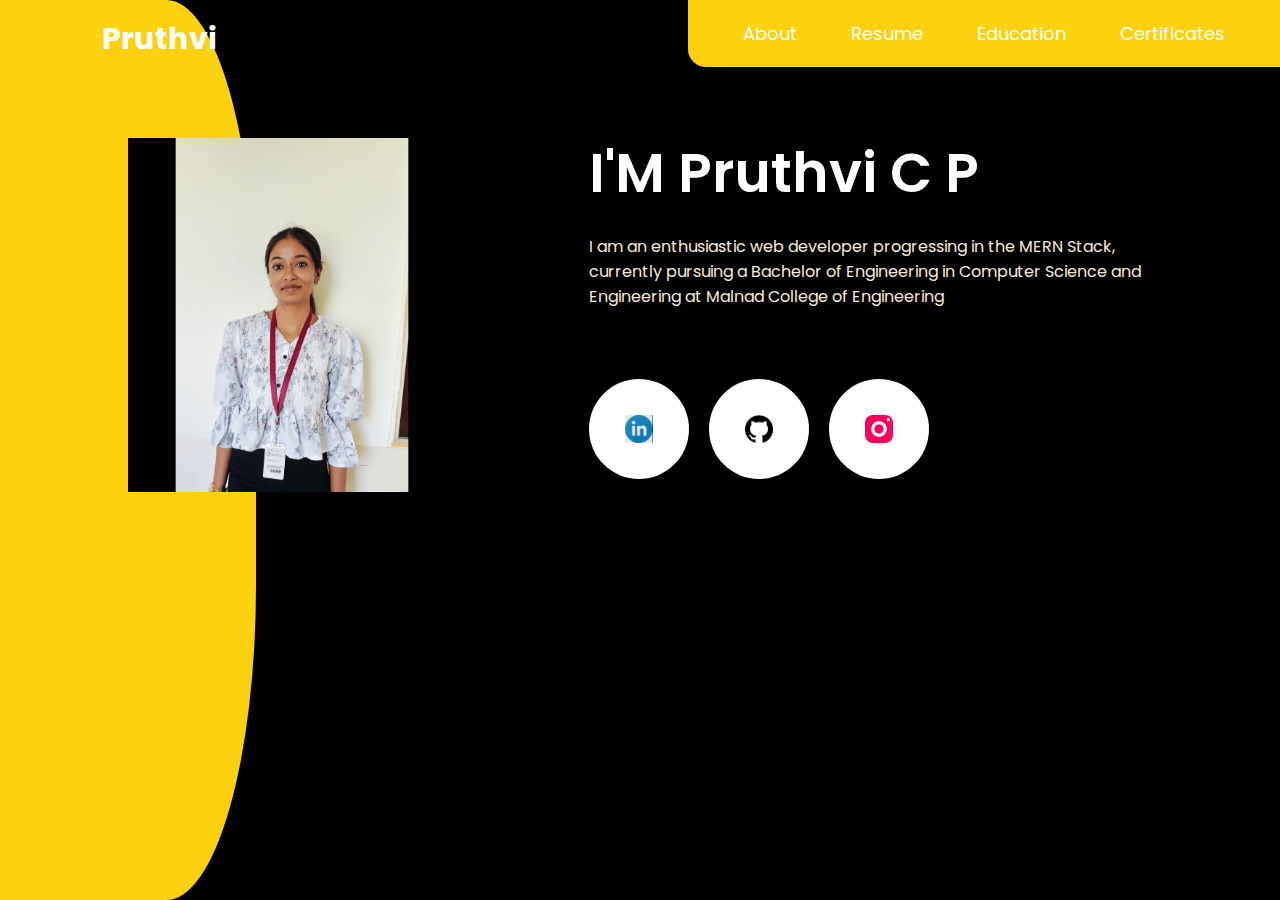
<file: index.html>
<!--SUBSCRIBE MY CHANNEL MORE LIKE THIS TYPE VIDEO'S-->

<!DOCTYPE html>
<html lang="en">
<head>
    <meta charset="UTF-8">
    <meta http-equiv="X-UA-Compatible" content="IE=edge">
    <meta name="viewport" content="width=device-width, initial-scale=1.0">
    <title>Profile</title>
    <link rel="stylesheet" href="styles.css">
</head>
<body>
    <div class="header">
        <nav>
            <a href="#" class="logo">Pruthvi</a>
            <div class="nav-links">
                <ul>
                    <li><a href="about.html">About</a></li>
                    <li><a href="PruthviResume.pdf">Resume</a></li>
                    <li><a href="education.html">Education</a></li>
                    <li><a href="certificates.html">Certificates</a></li>
                </ul>
            </div>
        </nav>
        <div class="left-sidebar"></div>
        <div class="row">
            <div class="left-col">
                <img src="pic.png">
            </div>
            <div class="right-col">
                <h1>I'M Pruthvi C P </h1>
                <p style="color: antiquewhite;"> I am an enthusiastic web developer progressing in the MERN Stack, currently pursuing a Bachelor of
                    Engineering in Computer Science and Engineering at Malnad College of Engineering</p>
                    <div class="social-icon">
                        <div class="icon">
                            <img src="linkdin.png">
                            <a href="https://www.linkedin.com/in/pruthvi-c-p-9303a8229/">
                            <img src="link.png">
                             </a>
                        </div>
                        <div class="icon">
                            <img src="github.png">
                            <a href="https://github.com/pruthvicp">
                            <img src="link.png">
                             </a>
                        </div>
                        <div class="icon">
                            <img src="instagram.png">
                            <a href="https://www.instagram.com/prthvii_cp">
                            <img src="link.png">
                             </a>
                        </div>
                    </div>
            </div>
        </div>
    </div>
</body>
</html>
</file>
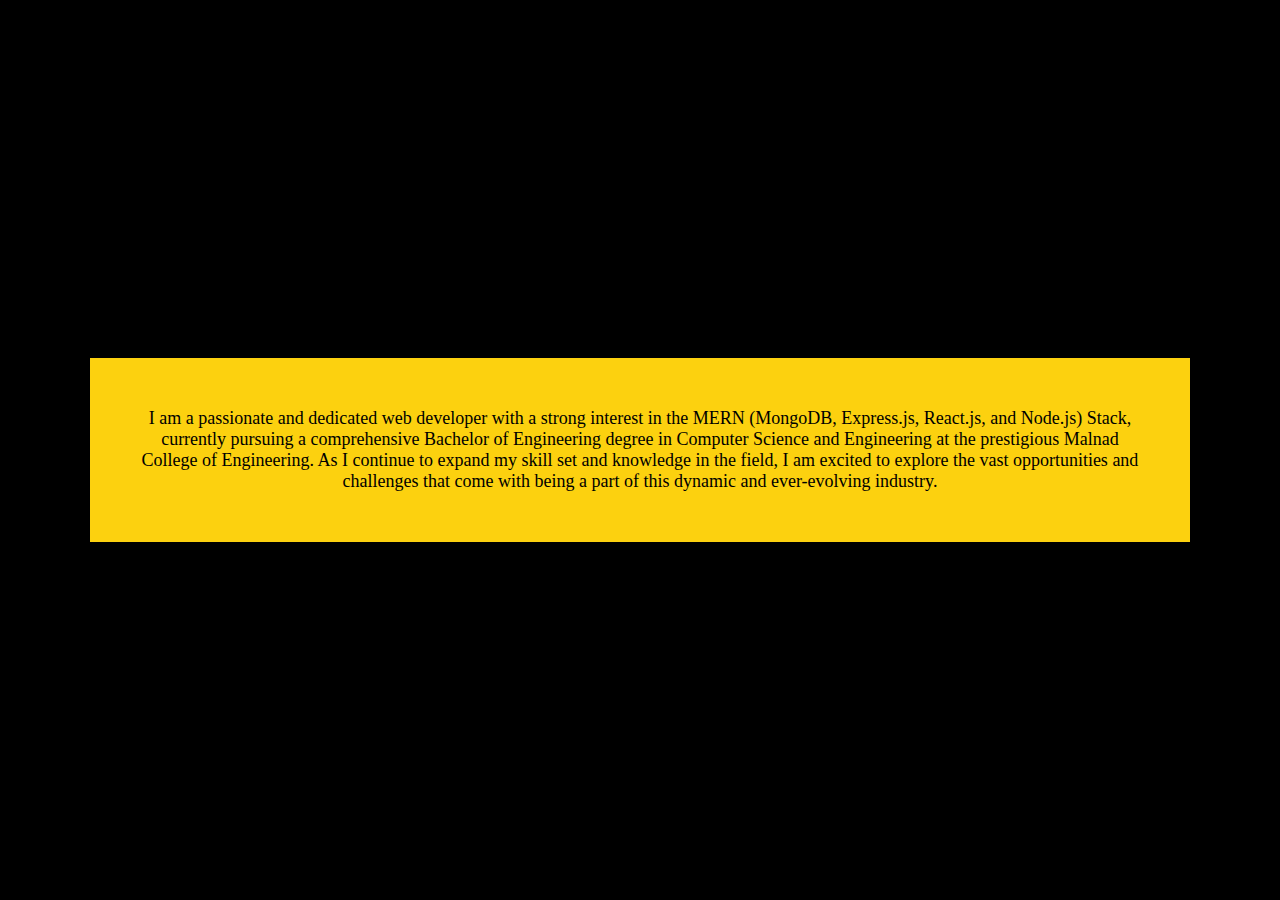
<file: about.html>
<!DOCTYPE html>
<html lang="en">
<head>
    <meta charset="UTF-8">
    <meta name="viewport" content="width=device-width, initial-scale=1.0">
    <title>About</title>
    <style>
        
        body {
            display: flex;
            justify-content: center;
            align-items: center;
            height: 100vh;
            margin: 0;
            background-color:#000;
        }

        p {
            background: #fcd10f;
            color: #000;
            border: 1px solid black;
            padding: 50px;
            max-width: 1000px;
            font-size: large;
            text-align: center;
        }
    </style>
</head>
<body>
    <p>I am a passionate and dedicated web developer with a strong interest in the MERN (MongoDB, Express.js, React.js, and Node.js) Stack, currently pursuing a comprehensive Bachelor of Engineering degree in Computer Science and Engineering at the prestigious Malnad College of Engineering. As I continue to expand my skill set and knowledge in the field, I am excited to explore the vast opportunities and challenges that come with being a part of this dynamic and ever-evolving industry.</p>
</body>
</html>
</file>
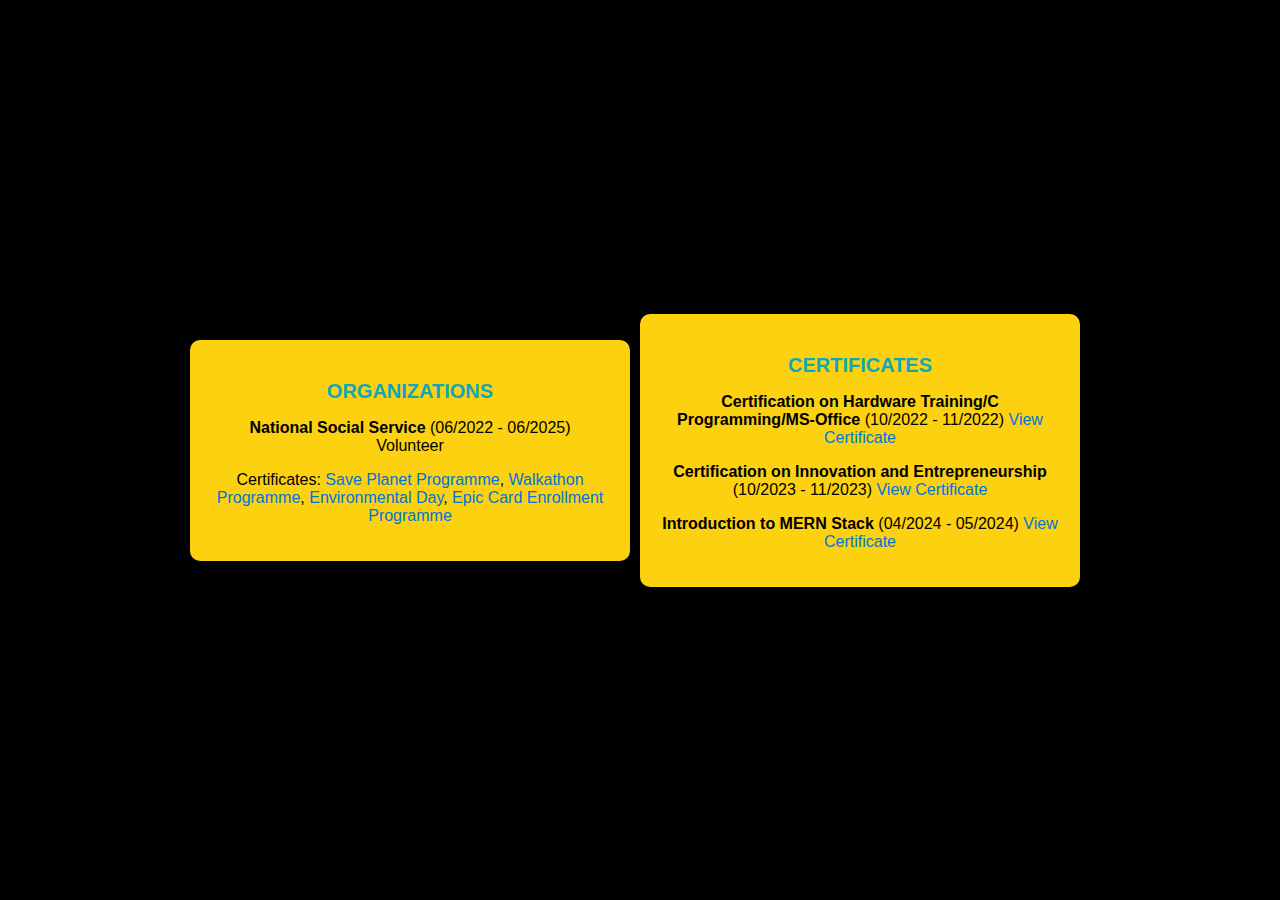
<file: certificates.html>
<!DOCTYPE html>
<html lang="en">
<head>
    <meta charset="UTF-8">
    <meta name="viewport" content="width=device-width, initial-scale=1.0">
    <title>Certificates</title>
    <style>
        body {
            font-family: Arial, sans-serif;
            background-color: #000;
            display: flex;
            justify-content: center;
            align-items: center;
            height: 100vh;
            margin: 0;
        }
        section {
            background-color: #fcd10f;
            padding: 20px;
            border-radius: 10px;
            box-shadow: 0 2px 10px rgba(0, 0, 0, 0.1);
            max-width: 400px;
            text-align: center;
            margin-right: 10px;
        }
        h3 {
            color: rgb(18, 167, 183);
            font-size: 20px;
            margin-bottom: 10px;
        }
        ul {
            list-style: none;
            padding: 0;
        }
        li {
            margin-bottom: 10px;
        }
        a {
            color: #0074D9;
            text-decoration: none;
        }
    </style>
</head>
<body>
    <section>
        <h3>ORGANIZATIONS</h3>
        <p><strong>National Social Service</strong> (06/2022 - 06/2025)<br>
            Volunteer</p>
        <p>Certificates:
            <a href="nss2.pdf">Save Planet Programme</a>,
            <a href="nss1.pdf">Walkathon Programme</a>,
            <a href="nss4.pdf">Environmental Day</a>,
            <a href="nss3.pdf">Epic Card Enrollment Programme</a>
        </p>
    </section>

    <section>
        <h3>CERTIFICATES</h3>
        <p><strong>Certification on Hardware Training/C Programming/MS-Office</strong> (10/2022 - 11/2022)
            <a href="internship1.pdf">View Certificate</a>
        </p>
        <p><strong>Certification on Innovation and Entrepreneurship</strong> (10/2023 - 11/2023)
            <a href="internship2.pdf">View Certificate</a>
        </p>
        <p><strong>Introduction to MERN Stack</strong> (04/2024 - 05/2024)
            <a href="Simplilearn Certificate.pdf">View Certificate</a>
        </p>
    </section>
</body>
</html>
</file>
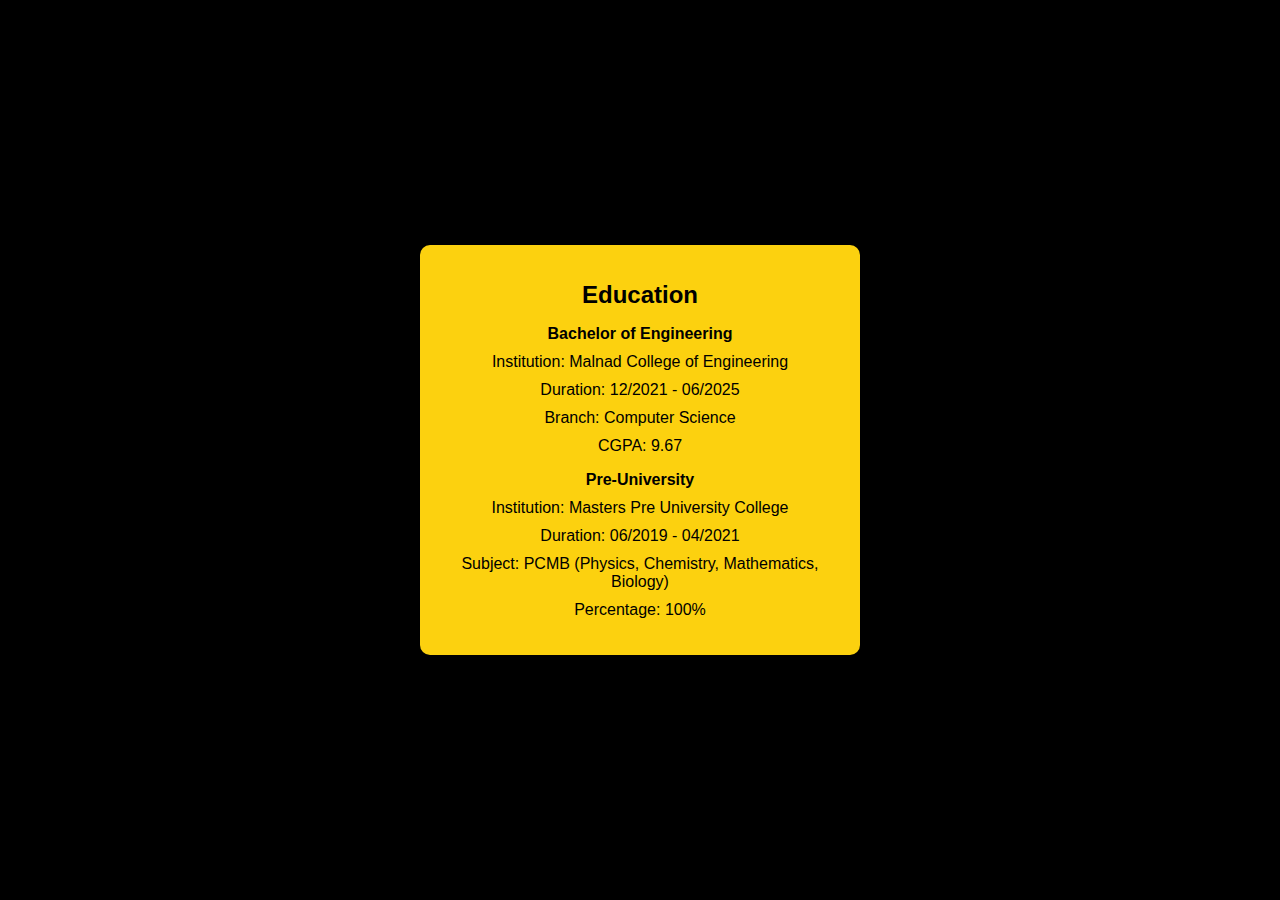
<file: education.html>
<!DOCTYPE html>
<html lang="en">

<head>
    <meta charset="UTF-8">
    <meta name="viewport" content="width=device-width, initial-scale=1.0">
    <style>
        body {
            font-family: Arial, sans-serif;
            background: #000;
            ;
            display: flex;
            justify-content: center;
            align-items: center;
            height: 100vh;
            margin: 0;
        }

        .education-container {
            background-color: #fcd10f;
            padding: 20px;
            border-radius: 10px;
            box-shadow: 0 2px 10px rgba(0, 0, 0, 0.1);
            max-width: 400px;
            text-align: center;
        }

        h1 {
            font-size: 24px;
            margin-bottom: 10px;
        }

        ul {
            list-style: none;
            padding: 0;
        }

        li {
            margin-bottom: 10px;
        }
    </style>
</head>

<body>
    <div class="education-container">
        <h1>Education</h1>
        <ul>
            <li>
                <strong>Bachelor of Engineering</strong><br>
            </li>
            <li>
                <span>Institution: Malnad College of Engineering</span><br>
            </li>
            <li>
                <span>Duration: 12/2021 - 06/2025</span><br>
            </li>
            <li>
                <span>Branch: Computer Science</span><br>
            </li>
            <li>
                <span>CGPA: 9.67</span>
            </li>
            <li>
        </ul>
        <ul>
            <li>
                <strong>Pre-University</strong><br>
            </li>
            <li>
                <span>Institution: Masters Pre University College</span><br>
            </li>
            <li>
                <span>Duration: 06/2019 - 04/2021</span><br>
            </li>
            <li>
                <span>Subject: PCMB (Physics, Chemistry, Mathematics, Biology)</span><br>
            </li>
            <li>
                <span>Percentage: 100%</span>
            </li>
            <li>
        </ul>

    </div>
</body>
</html>
</file>
<file: styles.css>
@import url('https://fonts.googleapis.com/css2?family=Poppins:wght@200;300;400;500;600;700;800;900&display=swap');

*{
    margin: 0;
    padding: 0;
    font-family: 'Poppins', sans-serif;
}

.header
{
    min-height: 100vh;
    width: 100%;
    background: #000;
    color: #fff;
}

nav{
    display: flex;
    justify-content: space-between;
    align-items: center;
    position: relative;
    z-index: 1;
}

.logo
{
    text-decoration: none;
    color: #fff;
    font-size: 30px;
    font-weight: bold;
    padding-top: 10px;
    padding-left: 8%;
}

.nav-links
{
    text-align: right;
    background: #fcd10f;
    padding: 10px 30px;
    border-bottom-left-radius: 18px;
}

.nav-links ul li{
    list-style: none;
    display: inline-block;
    padding: 10px 25px;
}

.nav-links ul li a{
    color: #fff;
    text-decoration: none;
    font-size: 18px;
    transition: 0.5s ea;
}

.nav-links ul li a:hover
{
    color: #000;
}

.left-sidebar
{
    width: 20%;
    height: 100%;
    position: absolute;
    left: 0;
    top: 0;
    background: #fcd10f;
    border-bottom-right-radius: 35%;
    border-top-right-radius: 35%;
}

.row
{
    padding: 0 10%;
    display: flex;
    align-items: flex-end;
    justify-content: space-between;
    position: relative;
    margin-top: 5%;
}

.left-col
{
    flex-basis: 40%;
}

.right-col
{
    color: #fff;
    flex-basis: 55%;
}

.left-col img
{
    width: 80%;
    cursor: pointer;
    
    transition: filter 1s;
    transition: transform 0.5s;
}

.left-col img:hover
{
    
    transform: translateY(-8px);
}

.right-col h1{
    font-size: 55px;
    font-weight: 600;
}

.right-col p{
    color: #777;
    margin: 20px 0 70px;
}

.social-icon 
{
    display: flex;
    margin-top: 30px;
}

.social-icon .icon
{
    width: 100px;
    height: 100px;
    background: #fff;
    border-radius: 50%;
    display: flex;
    align-items: center;
    justify-content: center;
    position: relative;
    margin-right: 20px;
    margin-bottom: 20px;
    overflow: hidden;
    transition: transform 0.5s;
}

.icon img
{
    width: 28px;
}

.icon a{
    position: absolute;
    top: 0;
    left: 0;
    width: 100%;
    height: 100%;
    background: #fcd10f;
    border-radius: 50%;
    display: flex;
    align-items: center;
    justify-content: center;
    opacity: 0;
    transition: transform 0.5s;
}

.icon a:hover
{
    opacity: 1;
}

.icon:hover
{
    transform: translateY(-5px);
}
</file>
